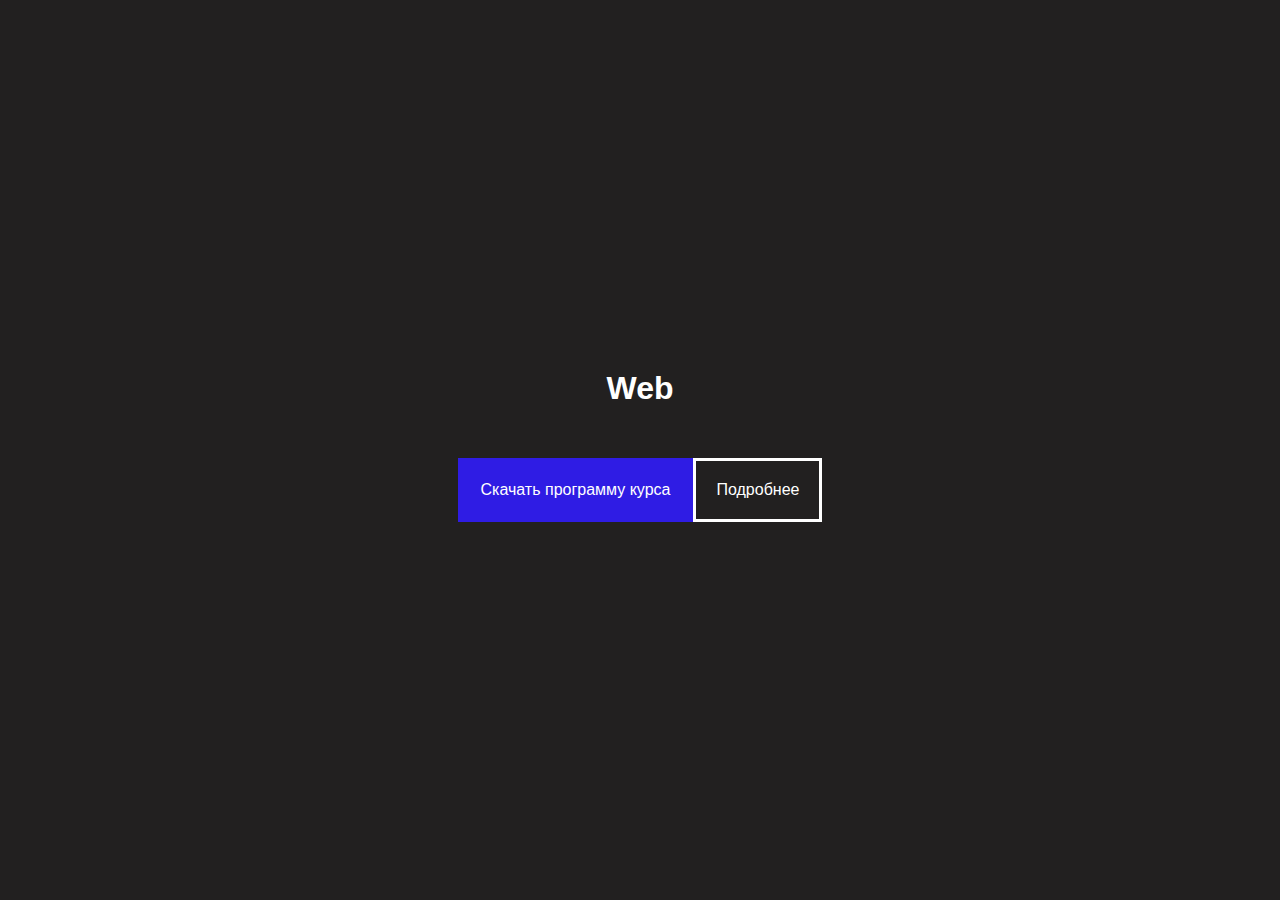
<file: index.html>
<!DOCTYPE html>
<html lang="ru">
<head>
  <meta charset="UTF-8">
  <title>Страница на HTML</title>
  <link href="styles/style.css" rel="stylesheet" type="text/css">
  <link rel="stylesheet" href="https://fonts.googleapis.com/css?family=Lobster&amp;subset=cyrillic">
</head>
<body>
  <div class="main-content">
   <div class="page-header"><h1><a href="http://e.kipu-rc.ru/my/" target="_blank">Web</a></h1></div>

    <div class="page-header"><div class="dwnld"><a href="doc/Web_Layout.docx" download target="_blank">Скачать программу курса</a></div>
    <div class="more"><a href="program.html"> Подробнее</a></div></div>

  </div>
</body>
</html>
</file>
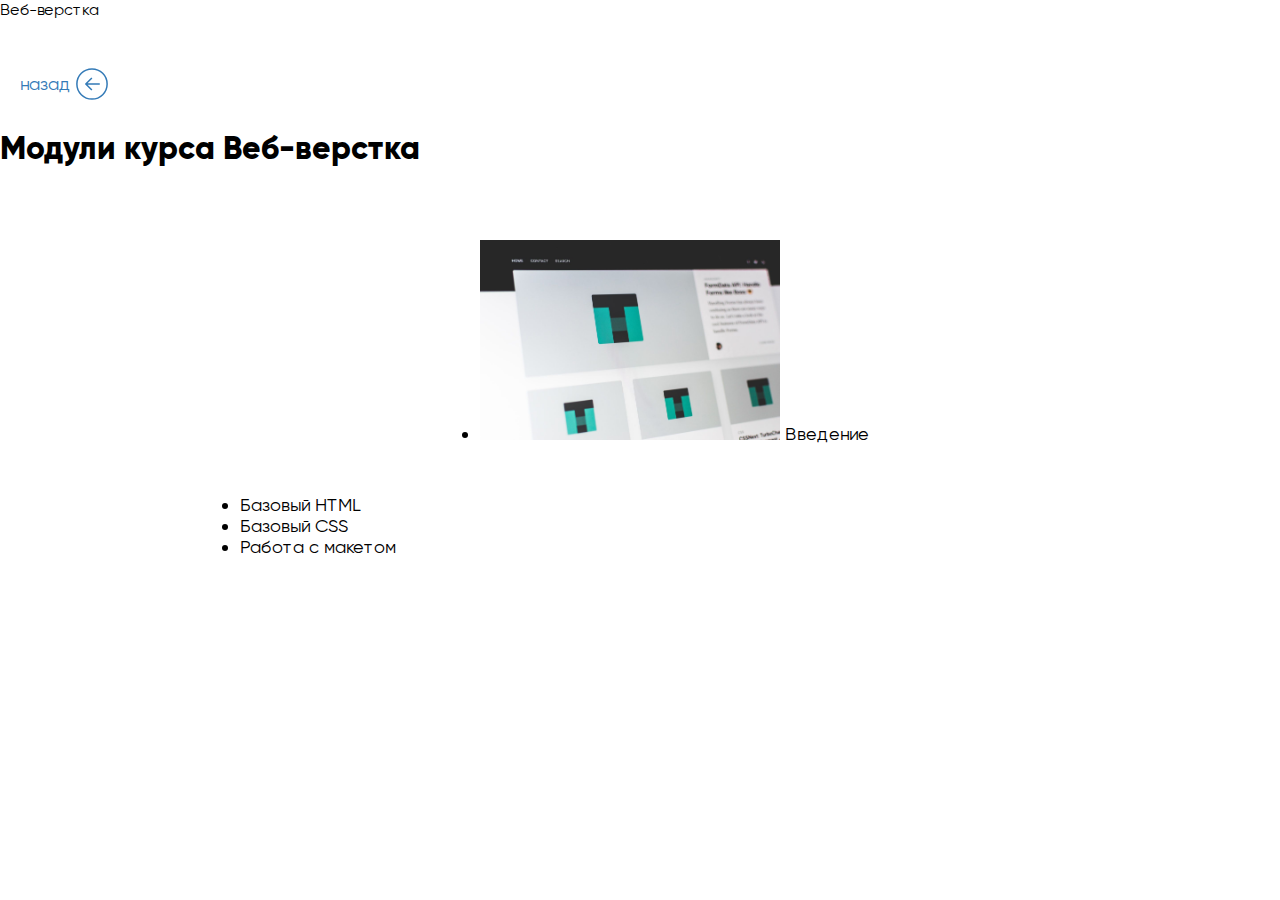
<file: modules.html>
<!DOCTYPE html>
<html lang="ru"
 <head>
  <meta charset="UTF-8"
  <title>Веб-верстка</title>
  <link href="styles/style.css" rel="stylesheet" type="text/css">
 </head>
  <body><div class="container2">

    <a href="program.html" class="arrow-3" >назад
      <svg class="arrow-3-icon" xmlns="http://www.w3.org/2000/svg" width="32" height="32" viewBox="0 0 32 32">
        <g fill="none" stroke="#337AB7" stroke-width="1.5" stroke-linejoin="round" stroke-miterlimit="10">
            <circle class="arrow-3-iconcircle" cx="16" cy="16" r="15.12"></circle>
            <path class="arrow-3-icon--arrow" d="M16.14 9.93L22.21 16l-6.07 6.07M8.23 16h13.98"></path>
        </g>
      </svg>
    </a>

    <div><h1>Модули курса Веб-верстка</h1>
    <div class="list4"><ul>
      <figure><li> <img class="bg1"
      src="img/bg1.png"
      alt="Image of bg1"
      width="300"
      height="200">
      Введение</li></figure>
      <li>Базовый HTML</li>
      <li>Базовый CSS</li>
      <li>Работа с макетом</li>
    </ul></div>






  </div>

  </body></div>
</html>
</file>
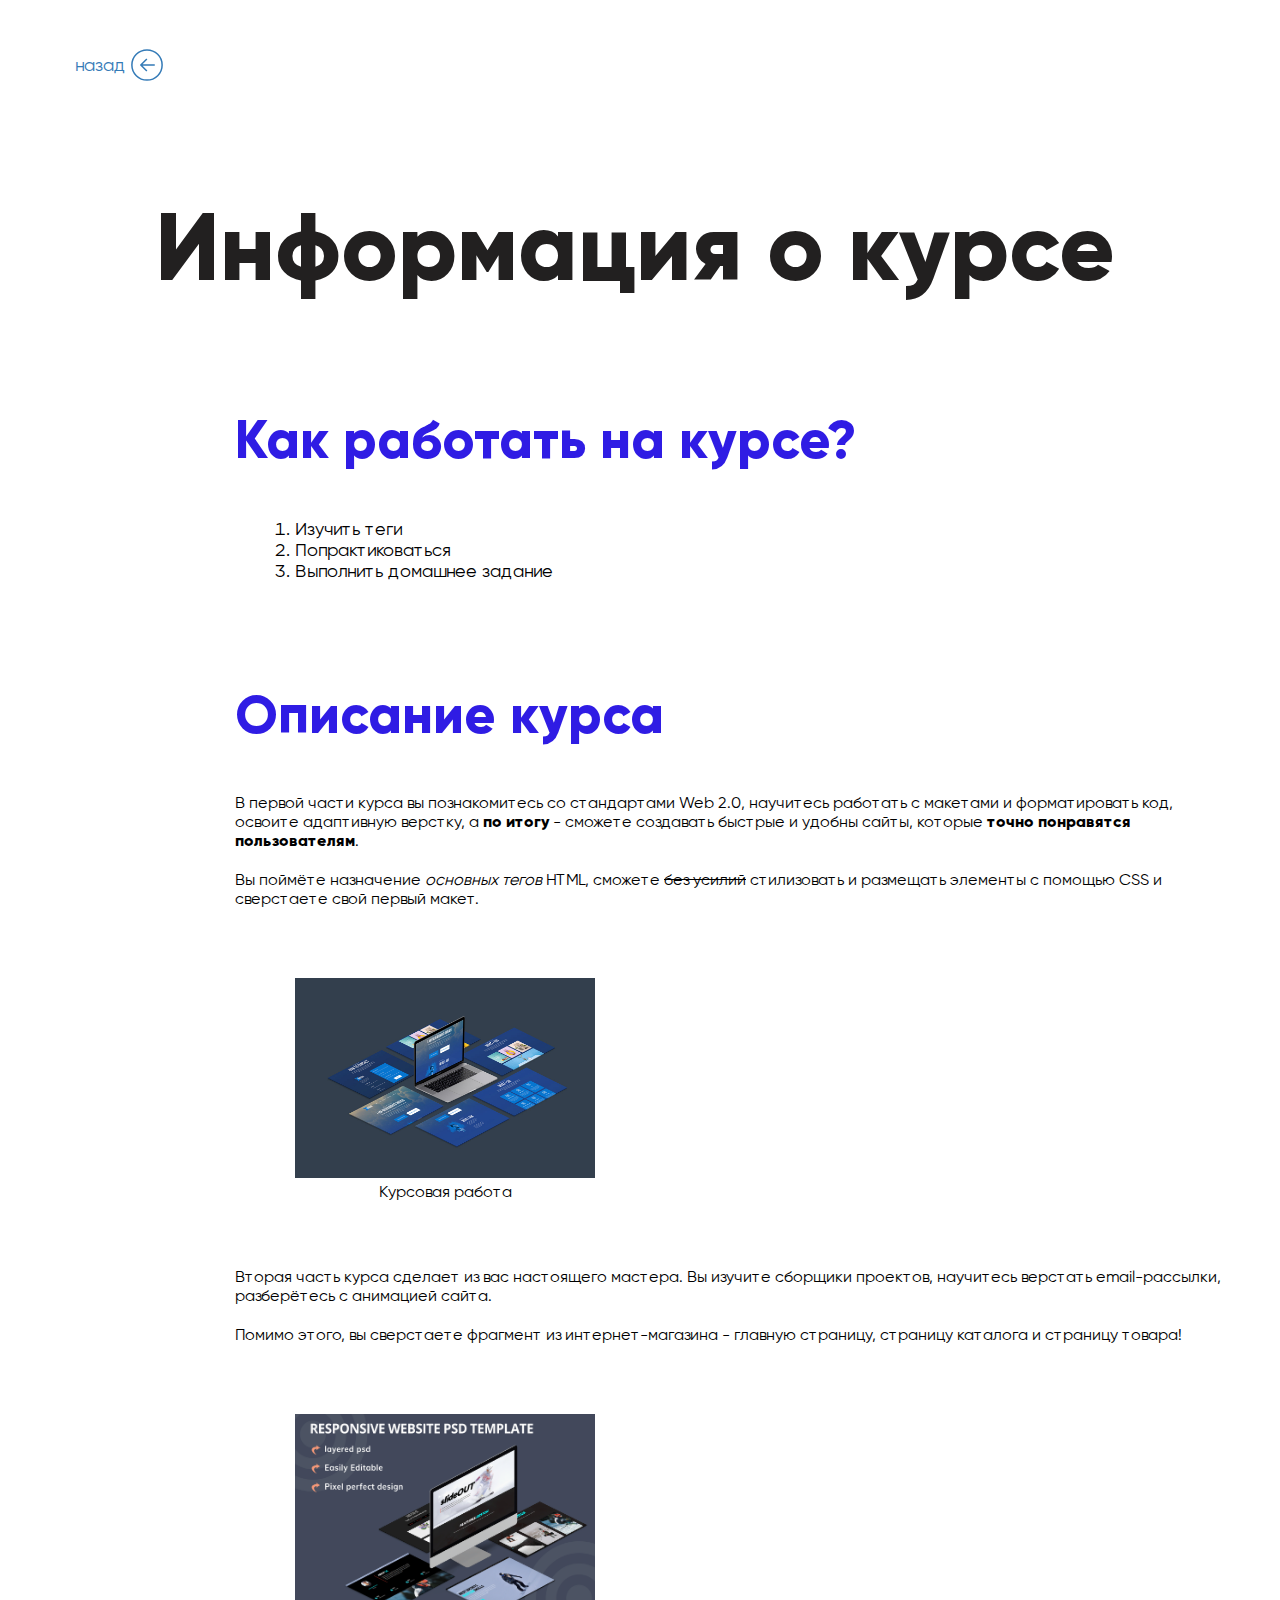
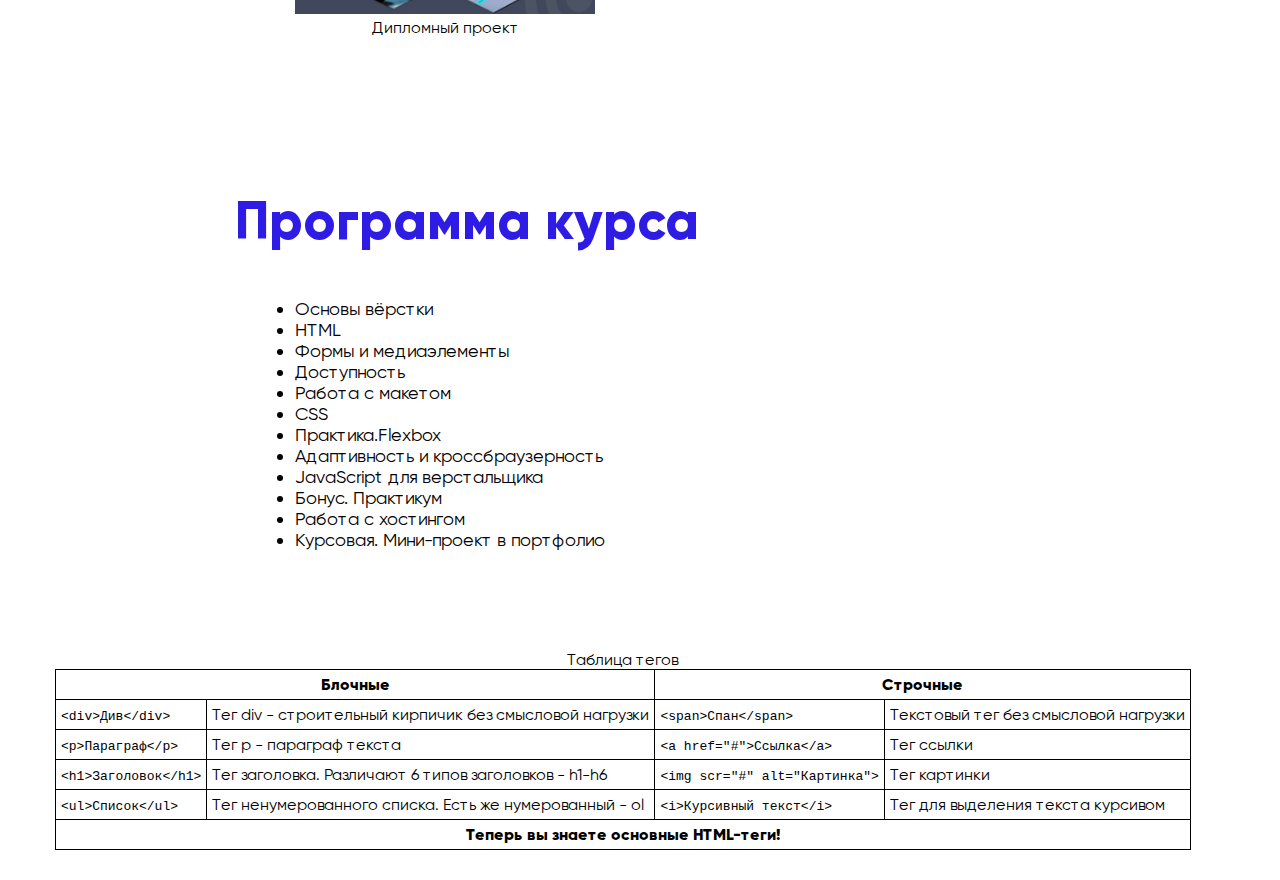
<file: program.html>
<!DOCTYPE html>
<html lang="ru">
 <head>
  <meta charset="UTF-8">
  <title>Сайтик</title>
  <link href="styles/style.css" rel="stylesheet" type="text/css">
 </head>
 <body><div class="container">


  <a href="index.html" class="arrow-3" >назад
    <svg class="arrow-3-icon" xmlns="http://www.w3.org/2000/svg" width="32" height="32" viewBox="0 0 32 32">
      <g fill="none" stroke="#337AB7" stroke-width="1.5" stroke-linejoin="round" stroke-miterlimit="10">
          <circle class="arrow-3-iconcircle" cx="16" cy="16" r="15.12"></circle>
          <path class="arrow-3-icon--arrow" d="M16.14 9.93L22.21 16l-6.07 6.07M8.23 16h13.98"></path>
      </g>
    </svg>
  </a>
  <div class="Inf"><h1>Информация о курсе</h1></div>
  <div class="headers"><h2>Как работать на курсе?</h2></div>
      <div class="lists"><ol>
       <li><a href="program.html#Таблица">Изучить теги</a></li>
       <li>Попрактиковаться</li>
       <li>Выполнить домашнее задание</li>
      </ol></div>
  <div class="headers"><h2>Описание курса</h2></div>
    <p>В первой части курса вы познакомитесь со стандартами Web 2.0,
      научитесь работать с макетами и форматировать код, освоите адаптивную верстку,
      а <b>по итогу</b> - сможете создавать быстрые и удобны сайты, которые <b>точно понравятся пользователям</b>.</p>
    <p>Вы поймёте назначение <em>основных тегов</em> HTML, сможете <del>без усилий</del> стилизовать
      и размещать элементы с помощью CSS и сверстаете свой первый макет.</p>

    <figure><img class="fit-picture1"
      src="img/pic1.jpg"
      alt="Image of landing page"
      width="300"
      height="200">
      <figcaption>Курсовая работа</figcaption>
    </figure>

    <p>Вторая часть курса сделает из вас настоящего мастера.
      Вы изучите сборщики проектов, научитесь верстать email-рассылки,
      разберётесь с анимацией сайта.</p>
    <p>Помимо этого, вы сверстаете фрагмент из интернет-магазина - главную страницу,
      страницу каталога и страницу товара!</p>

    <figure><img class="fit-picture2"
      src="img/pic2.png"
      alt="Image that showing design page"
      width="300"
      height="200">
      <figcaption>Дипломный проект</figcaption>
    </figure>


  <div class="headers"><h2>Программа курса</h2></div>
  <div class="lists"><ul>
      <li>Основы вёрстки</li>
      <li>HTML</li>
      <li>Формы и медиаэлементы</li>
      <li>Доступность</li>
      <li>Работа с макетом</li>
      <li>CSS</li>
      <li>Практика.Flexbox</li>
      <li>Адаптивность и кроссбраузерность</li>
      <li>JavaScript для верстальщика</li>
      <li>Бонус. Практикум</li>
      <li>Работа с хостингом</li>
      <li>Курсовая. Мини-проект в портфолио</li>
    </ul></div>



  <a id="Таблица">
  <table>
   <caption>Таблица тегов</caption>
   <tr>
    <th colspan="2">Блочные</th>
    <th colspan="2">Строчные</th>

   </tr>
   <tr>
    <td><code>&#60;div&#62;Див&#60;/div&#62;</code></td>
    <td>Тег div - строительный кирпичик без смысловой нагрузки</td>
    <td><code>&#60;span&#62;Спан&#60;/span&#62;</code></td>
    <td>Текстовый тег без смысловой нагрузки</td>
   </tr>
   <tr>
    <td><code>&#60;p&#62;Параграф&#60;/p&#62;</code></td>
    <td>Тег p - параграф текста</td>
    <td><code>&#60;a href="#"&#62;Ссылка&#60;/a&#62;</code></td>
    <td>Тег ссылки</td>
   </tr>
   <tr>
    <td><code>&#60;h1&#62;Заголовок&#60;/h1&#62;</code></td>
    <td>Тег заголовка. Различают 6 типов заголовков - h1-h6</td>
    <td><code>&#60;img scr="#" alt="Картинка"&#62;</code></td>
    <td>Тег картинки</td>
   </tr>
   <tr>
    <td><code>&#60;ul&#62;Список&#60;/ul&#62;</code></td>
    <td>Тег ненумерованного списка. Есть же нумерованный - ol</td>
    <td><code>&#60;i&#62;Курсивный текст&#60;/i&#62;</code></td>
    <td>Тег для выделения текста курсивом</td>
   </tr>
   <tr>
    <th colspan="4">Теперь вы знаете основные HTML-теги!</th>
   </tr>
  </table></a>

 </div></body>
</html>
</file>
<file: styles/style.css>
@font-face {
  font-family: 'Graphik LCG';
  src: url('../fonts/GraphikLCG-Medium.woff2') format('woff2'),
    url('../fonts/GraphikLCG-Medium.woff') format('woff');
  font-display: swap;
  font-weight: 500;
  font-style: normal;
}

@font-face {
  font-family: 'Gilroy';
  src: url('../fonts/Gilroy-Regular.woff2') format('woff2'),
    url('../fonts/Gilroy-Regular.woff') format('woff');
  font-display: swap;
  font-weight: normal;
  font-style: normal;
}

@font-face {
  font-family: 'Gilroy';
  src: url('../fonts/Gilroy-ExtraBold.woff2') format('woff2'),
    url('../fonts/Gilroy-ExtraBold.woff') format('woff');
  font-display: swap;
  font-weight: 800;
  font-style: normal;
}

@font-face {
  font-family: 'Gilroy';
  src: url('../fonts/Gilroy-Medium.woff2') format('woff2'),
    url('../fonts/Gilroy-Medium.woff') format('woff');
  font-display: swap;
  font-weight: 500;
  font-style: normal;
}

* {
  box-sizing: border-box;
}

body {
  margin: 0;
  font-family: 'Gilroy', sans-serif;
}

a {
  color: inherit;
  text-decoration: none;
}

.main-content {
  display: flex;
  flex-direction: column;
  justify-content: center;
  align-items: center;
  height: 100vh;
  background-color: #222020;
}

.page-header {
  color: white;
  font-family: GraphikLCG, sans-serif ;
  margin-bottom: 30px;
}

.dwnld {
  padding: 20px;
  color: white;
  background-color: #2f1ce4 ;
  border: 3px solid #2f1ce4 ;
}

.more {
  padding: 20px;
  color: white;
  background-color:rgba(255, 255, 255, 0);
  border: 3px solid white;
}

.back {
  background-image: url ('img/return.png');
  background-position: left-center;
  background-size: 20px 20px;
  background-repeat: no-repeat;
}



.arrow-3 {
  color: #337AB7;
  cursor: pointer;
  text-decoration: none;
  font-size: 18px;
  height: 18px;
  line-height: 18px;
  display: inline-block;
  margin: 20px;

}
.arrow-3 .arrow-3-icon {
  position: relative;
  top: -1px;
  transition: transform 0.3s ease;
  vertical-align: middle;
  transform: rotate(180deg);
}



.page-header {
  display: flex;
}

.container {
  width: 1170px;
  margin: 0 auto;
  padding-top: 30px;
  padding-bottom: 30px;
}

.container2 {
  width: 1920px;
  margin: 0 auto;
  padding-top: 30px;
  padding-bottom: 30px;
}


.Inf {
  margin-top: 100px;
  padding-left: 100px;
  font-size: 48px;
  color: #222020;
}

.headers {
  padding-left: 180px;
  font-size: 36px;
  color: #2f1ce4;
  margin-top: 100px;
  margin-bottom: 25px;
}

.lists {
  padding-left: 200px;
  font-size: 18px;
}

.list4 {
  padding-left: 200px;
  font-size: 18px;
}

p {
  padding-left: 180px;
  margin-bottom: 20px;
}

table, th,td {
  margin-top: 100px;
  border: 1px solid black;
}

table {
  border-collapse: collapse;
}

td,th {
  padding: 5px;
}

figure {
  padding-left: 200px;
  text-align: center;
  display: inline-block;
  margin-top: 50px;
  margin-bottom: 50px;
}


/* Rectangle 30 */


Rectangle {position: absolute;
width: 261px;
height: 54px;
left: 0px;
top: 0px;

background: #F0BF5F;
border-radius: 15px;}
</file>
